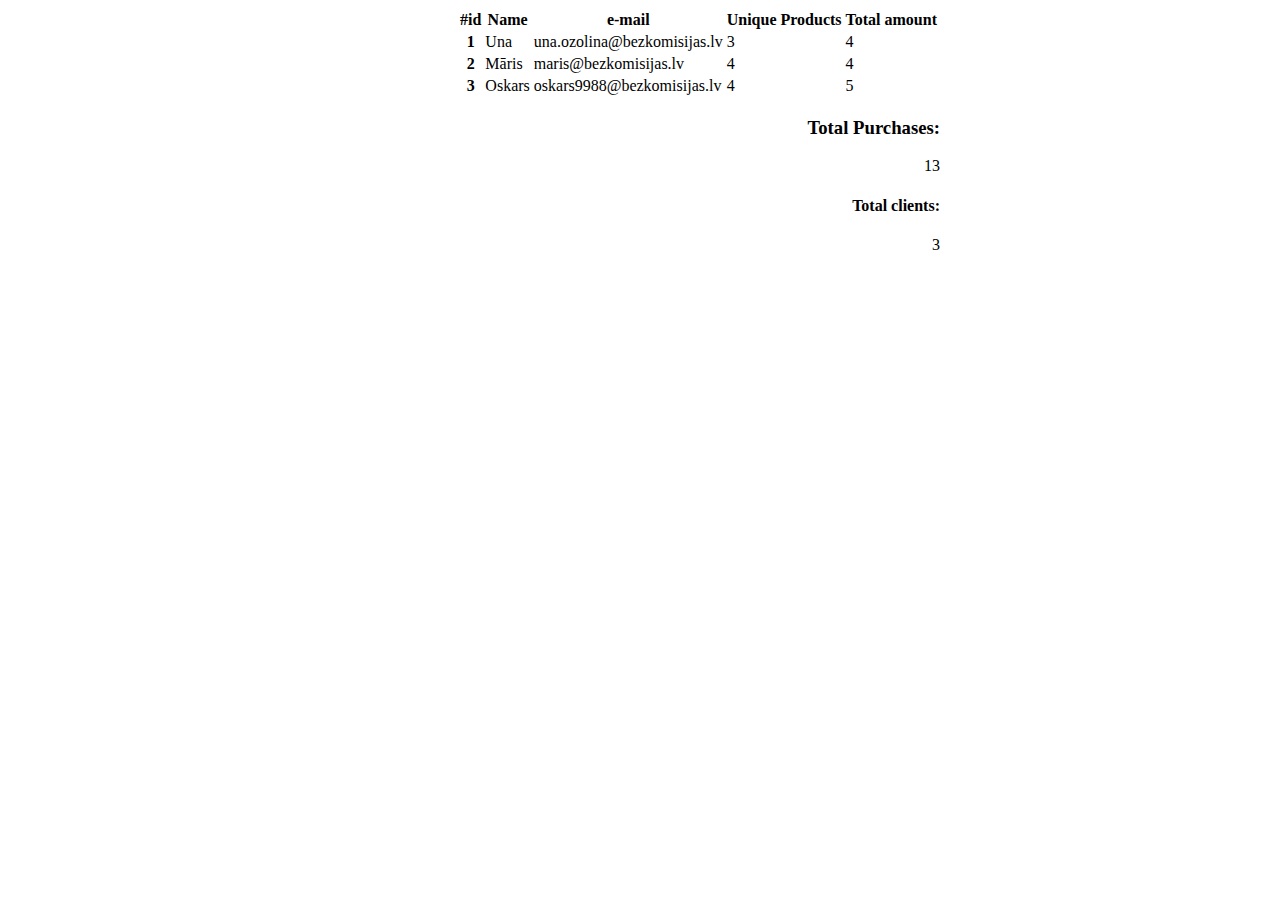
<file: examples/fetch-data/index.html>
<!DOCTYPE html>
<html lang="en">
<head>
    <meta charset="UTF-8">
    <meta http-equiv="X-UA-Compatible" content="IE=edge">
    <meta name="viewport" content="width=device-width, initial-scale=1.0">
    <title>Document</title>
    <link rel="stylesheet" href="https://cdn.jsdelivr.net/npm/bootstrap@4.1.3/dist/css/bootstrap.min.css" integrity="sha384-MCw98/SFnGE8fJT3GXwEOngsV7Zt27NXFoaoApmYm81iuXoPkFOJwJ8ERdknLPMO" crossorigin="anonymous">
<style>
    .mainc {
        margin: 0 auto;
        width: 600px;
        display: flex;
        flex-direction: column;
        align-items: flex-end;
    }
</style>
</head>
<body>

    <div class="mainc">
        <table class="table table-striped">
            <thead>
              <tr>
                <th scope="col">#id</th>
                <th scope="col">Name</th>
                <th scope="col">e-mail</th>
                <th scope="col">Unique Products</th>
                <th scope="col">Total amount</th>

              </tr>
            </thead>
<tbody>                
    <template>

              <tr>
                <th scope="row" class="user-id">1</th>
                <td class="name">Mark</td>
                <td class="email">Otto</td>
                <td class="uniq">@mdo</td>
                <td class="total">@mdo</td>
              </tr>
    </template>

            </tbody>
          </table>
<h3>Total Purchases: </h3><div class="tpurchases"></div>
<h4>Total clients: </h4><div class="tclients"></div>
        </div>
    
    <script src="script.js"></script>
</body>
</html>
</file>
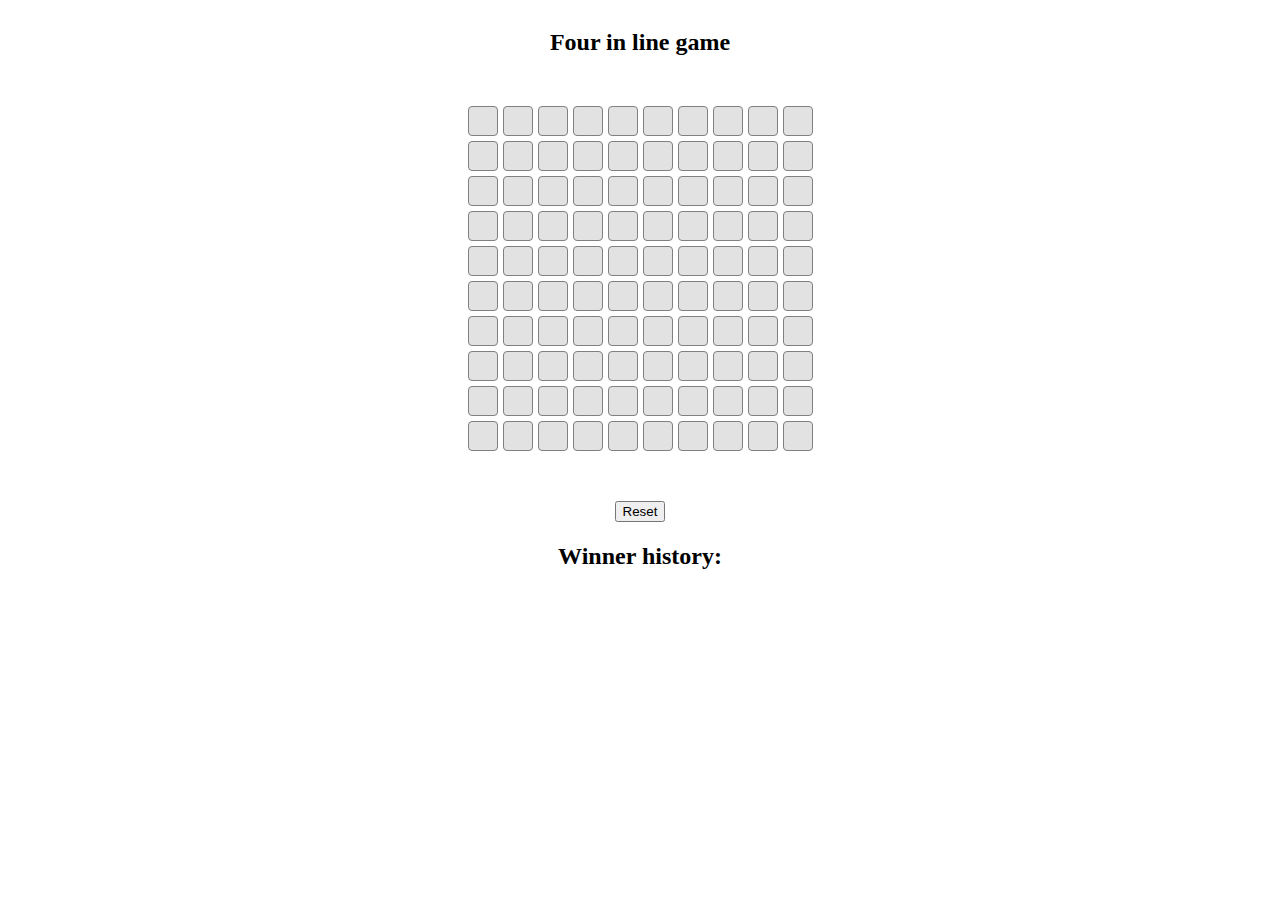
<file: examples/four-in-line/index.html>
<!DOCTYPE html>
<html lang="en">
  <head>
    <meta charset="UTF-8" />
    <meta http-equiv="X-UA-Compatible" content="IE=edge" />
    <meta name="viewport" content="width=device-width, initial-scale=1.0" />
    <title>Four in line</title>
    <link rel="stylesheet" href="style.css" />
  </head>
  <body>
    <div class="center">
      <h2>Four in line game</h2>
      <div class="game_board"></div>

      <button class="reset">Reset</button>
      <div class="center">
        <h2>Winner history:</h2>
        <div class="history"><span class="winner_list"> </span></div>
      </div>
    </div>

    <div class="popup">
      <div class="text_card">
        <h3 class="message"></h3>
        <button class="reset_game">Reset</button>
      </div>
    </div><m>
    <template id="template_cell"><div class="cell"></div></template>
    <script src="Storage.js"></script>

    <script src="Referee.js"></script>
    <script src="script.js"></script>
  </body>
</html>
</file>
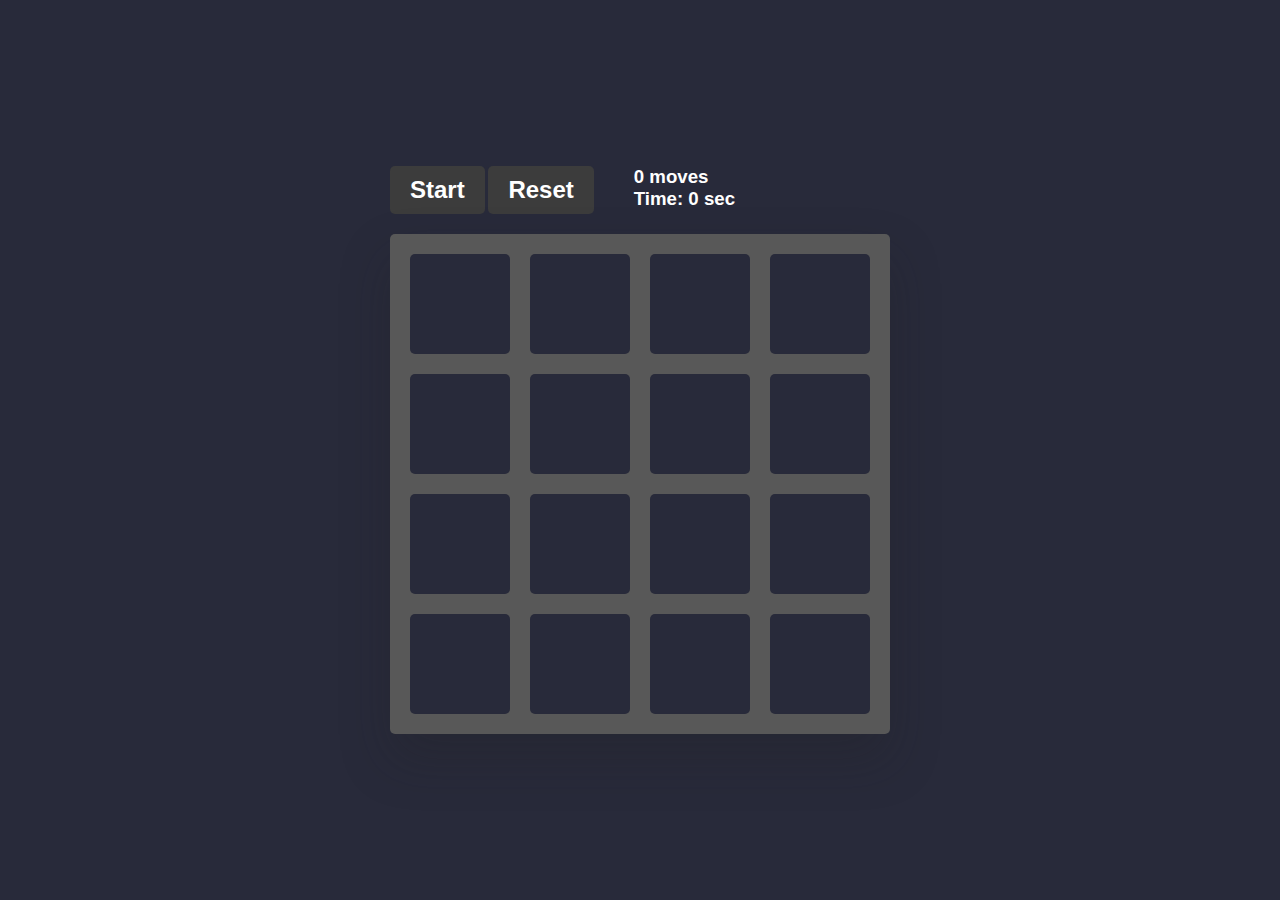
<file: examples/memory/index.html>
<!DOCTYPE html>
<html lang="en">
<head>
    <meta charset="UTF-8">
    <meta http-equiv="X-UA-Compatible" content="IE=edge">
    <meta name="viewport" content="width=device-width, initial-scale=1.0">
    <title>Memory game</title>
    <link rel="stylesheet" href="style.css">
</head>
<body>
    <div class="game">
        <div class="controls">
            <div class="start-container">
                <button class="start">Start</button>
                <button class="reset">Reset</button>
            </div>
                <div class="stats">
                <div class="moves">0 moves</div>
                <div class="timer">Time: 0 sec</div>
            </div>
        </div>
        <div class="board-container">
            <div class="board" data-dimension="4"></div>
            <div class="win">You won!</div>
        </div>
    </div>
    <script src="./script.js"></script>
</body>
</html>
</file>
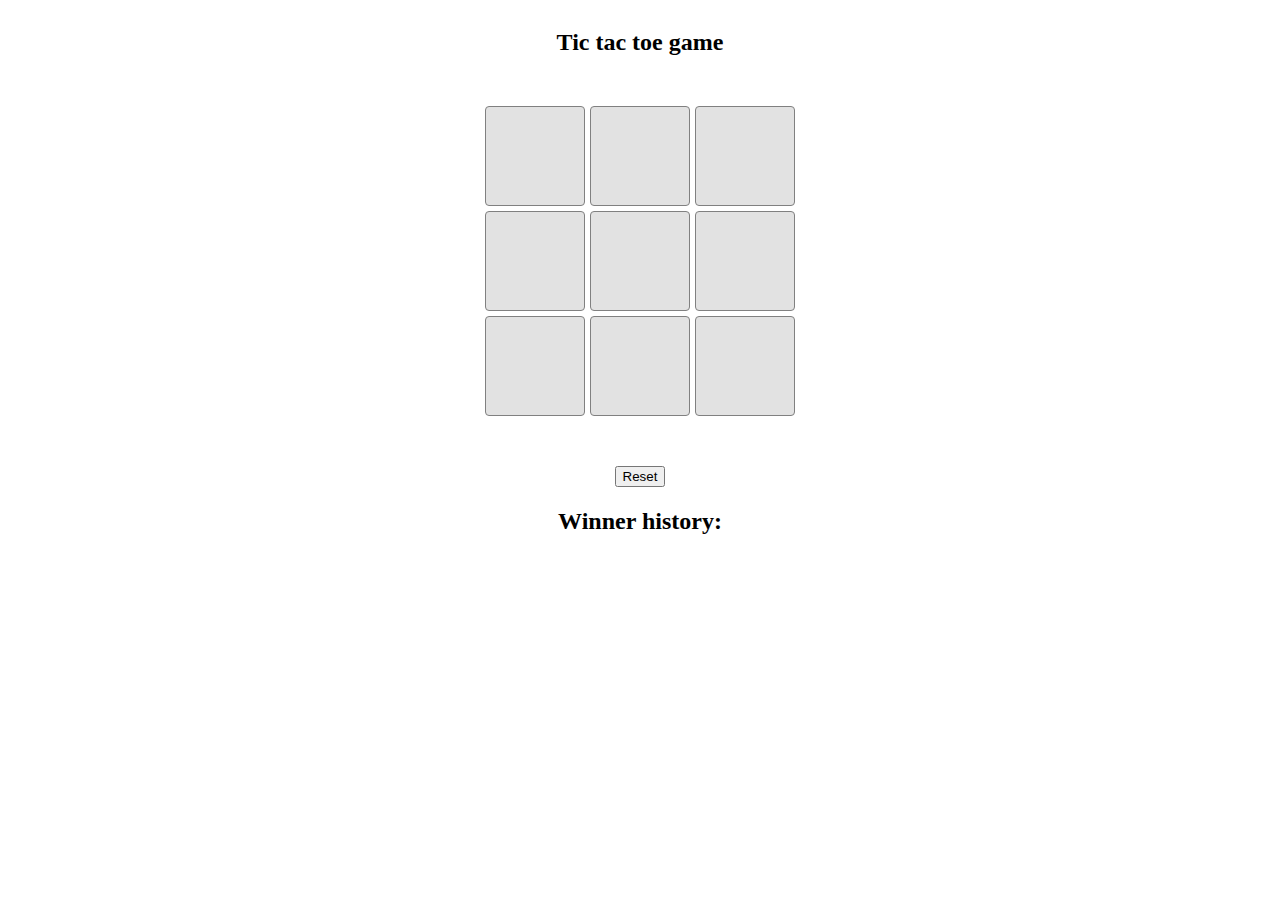
<file: examples/tictactoe/index.html>
<!DOCTYPE html>
<html lang="en">
  <head>
    <meta charset="UTF-8" />
    <meta http-equiv="X-UA-Compatible" content="IE=edge" />
    <meta name="viewport" content="width=device-width, initial-scale=1.0" />
    <title>Tic tac toe</title>
    <link rel="stylesheet" href="style.css" />
  </head>
  <body>
    <div class="center">
      <h2>Tic tac toe game</h2>
      <div class="game_board">
        <div class="cell" data-id="0"></div>
        <div class="cell" data-id="1"></div>
        <div class="cell" data-id="2"></div>
        <div class="cell" data-id="3"></div>
        <div class="cell" data-id="4"></div>
        <div class="cell" data-id="5"></div>
        <div class="cell" data-id="6"></div>
        <div class="cell" data-id="7"></div>
        <div class="cell" data-id="8"></div>
      </div>

      <button class="reset">Reset</button>
      <div class="center">
        <h2>Winner history:</h2>
        <div class="history"><span class="winner_list"> </span></div>
      </div>
    </div>

    <div class="popup">
      <div class="text_card">
        <h3 class="message"></h3>
        <button class="reset_game">Reset</button>
      </div>
    </div>
    <!-- 
    1. ✅ Ievietot "x" pie klikšķa uz šūnas
      A. ✅ Pirmajai šunai pārtver klikšķa notikumu.
      B. ✅ Pārtvert klikšķi -> pārbaudīt
      C. ✅ Ievietot šūnā saturu "x"
    2. ✅ Pie atkārtotiem klikškiem ievietot nākošo vērtību "o" vai "x";
    3. ✅ Neļaut ievietot vērtību šunās kuras ir jau aizņemtas;
    4. ✅ Uzpiežot uz pogas ar klasi "reset" laukumā ierakstītām vērtībām ir jāizdzēšās un
    nākošajam gājienam pēc reset darbības ir jābūt atkal spēlētājam ar "x" simbolu
      A: ✅ pārtvert klikški uz reset pogas
      B: ✅ nodzēst šunu teksta saturu
      C: ✅ attiestadīt symbol mainīgo uz noklusēto vērtību;
    5. ✅ izveidot validācijas (uzvarētāja noteikšanas) funckciju un izsaukt to īstajā brīdī
    6. ✅ Izdomāt uzvarētāja noteikšanas loģiku
    7. ✅ Realizēt uzvarētāja noteikšanas loģiku kodā.
    8. ✅ Paziņot par uzvarētāju izmantojot sagatavoto elementu ar klasi "popup"

    9. Spēles gaitu saglabāt lokālajā atmiņā
    10. Pārlādējot lapu, ļaut turpināt spēli no tās pašas vietas
    (visi iepriekšējie gājieni ir vajadzīgajās šūnās)
   -->
    <script src="ApiManager.js"></script>
    <script src="Referee.js"></script>
    <script src="Storage.js"></script>
    <script src="script.js"></script>
  </body>
</html>
</file>
<file: examples/four-in-line/style.css>
.center {
  text-align: center;
  padding: 1px;
}

.game_board {
  --tic-tac-toe-cell-size: 30px;
  --gap: 5px;
  --column: 10;
  display: flex;
  flex-wrap: wrap;
  width: calc(
    var(--tic-tac-toe-cell-size) * var(--column) + var(--gap) *
      (var(--column) - 1)
  );
  gap: var(--gap);
  margin: 50px auto 0;
}

.game_board .cell {
  width: var(--tic-tac-toe-cell-size);
  height: var(--tic-tac-toe-cell-size);
  font-size: calc(var(--tic-tac-toe-cell-size) * 0.9);
  line-height: calc(var(--tic-tac-toe-cell-size) * 0.9);
  background: rgb(226, 226, 226);
  border: 1px solid grey;
  border-radius: 4px;
  box-sizing: border-box;
}

.game_board .cell:hover {
  background: rgb(180, 226, 180);
}

.reset {
  margin-top: 50px;
}

.popup {
  display: none;
  position: fixed;
  width: 100vw;
  height: 100vh;
  background: rgba(0, 0, 0, 0.719);
  top: 0;
  left: 0;
  justify-content: center;
  align-items: center;
}

.popup.open {
  display: flex;
}

.text_card {
  width: 260px;
  height: 110px;
  background: white;
  border-radius: 5px;
  padding: 20px;
  display: flex;
  justify-content: center;
  align-items: center;
  flex-direction: column;
}
</file>
<file: examples/memory/style.css>
body{
    background: #282A3A;
    font-family: Arial, Helvetica, sans-serif;
    font-size: 10pt;
    color: #FFF;
}
.game {
    position: absolute;
   top: 50%;
    left: 50%;
    transform: translate(-50%, -50%);
}
.controls {
    display: flex;
    gap: 40px;
    margin-bottom: 20px;
}
button {
    background: #3c3c3c;
    color: #FFF;
    border-radius: 5px;
    padding: 10px 20px;
    border: 0;
    cursor: pointer;
    font-family: Arial, Helvetica, sans-serif;
    font-size: 18pt;
    font-weight: bold;
}
.disabled {
    color: #ff9c9c;
}
.stats {
    color: #FFF;
    font-size: 14pt;
    font-weight: bold;
}
.board-container {
    position: relative;
}
.board,
.win {
    border-radius: 5px;
    box-shadow: 0 25px 50px rgb(33 33 33 / 25%);
    background-color: #585858; 
    transition: transform .6s cubic-bezier(0.4, 0.0, 0.2, 1);
    backface-visibility: hidden;
}
.board {
    padding: 20px;
    display: grid;
    grid-template-columns: repeat(4, auto);
    grid-gap: 20px;
}
.board-container.flipped .board {
    transform: rotateY(180deg) rotateZ(50deg);
}
.board-container.flipped .win {
    transform: rotateY(0) rotateZ(0);
}
.card {
    position: relative;
    width: 100px;
    height: 100px;
    cursor: pointer;
    display: flex;
    align-items: center;
    justify-content: center;
}
.card img {
    width: 30px;
}

.emoji-image {
    max-width: 100%;
    max-height: 100%;
}
.card-front,
.card-back {
    position: absolute;
    border-radius: 5px;
    width: 100%;
    height: 100%;
    background: #282A3A;
    transition: transform .6s cubic-bezier(0.4, 0.0, 0.2, 1);
    backface-visibility: hidden;
}
.card-back {
    transform: rotateY(180deg) rotateZ(50deg);
    font-size: 28pt;
    user-select: none;
    text-align: center;
    line-height: 100px;
    background: #6c6c6c;
}
.card.flipped .card-front {
    transform: rotateY(180deg) rotateZ(50deg);
}
.card.flipped .card-back {
    transform: rotateY(0) rotateZ(0);
}
.win {
    position: absolute;
    top: 0;
    left: 0;
    width: 100%;
    height: 100%;
    text-align: center;
    background: #FDF8E6;
    transform: rotateY(180deg) rotateZ(50deg);
}
.win-text {
    position: absolute;
    top: 50%;
    left: 50%;
    transform: translate(-50%, -50%);
    font-size: 21pt;
    color: #282A3A;
}
.highlight {
    color: #7303c0;
}
</file>
<file: examples/tictactoe/style.css>
.center {
  text-align:center;
  padding:1px;
}

.game_board {
  --tic-tac-toe-cell-size: 100px;
  --gap: 5px;
  --column: 3;
  display: flex;
  flex-wrap:wrap;
  width: calc(var(--tic-tac-toe-cell-size) * var(--column) + var(--gap) * (var(--column) - 1));
  gap: var(--gap);
  margin: 50px auto 0; 
}

.game_board .cell {
  width: var(--tic-tac-toe-cell-size);
  height: var(--tic-tac-toe-cell-size);
  font-size: calc(var(--tic-tac-toe-cell-size) * 0.9);
  line-height: calc(var(--tic-tac-toe-cell-size) * 0.9);
  background:rgb(226, 226, 226);
  border:1px solid grey;
  border-radius: 4px;
  box-sizing: border-box;
}

.game_board .cell:hover {
  background: rgb(180, 226, 180);
}

.reset {
  margin-top:50px;
}


.popup {
  display:none;
  position: fixed;
  width:100vw;
  height:100vh;
  background: rgba(0, 0, 0, 0.719);
  top:0;
  left:0;
  justify-content: center;
  align-items: center;
}

.popup.open {
  display:flex;
}

.text_card {
  width:260px;
  height:110px;
  background:white;
  border-radius:5px;
  padding: 20px;
  display:flex;
  justify-content: center;
  align-items: center;
  flex-direction: column;
}
</file>
